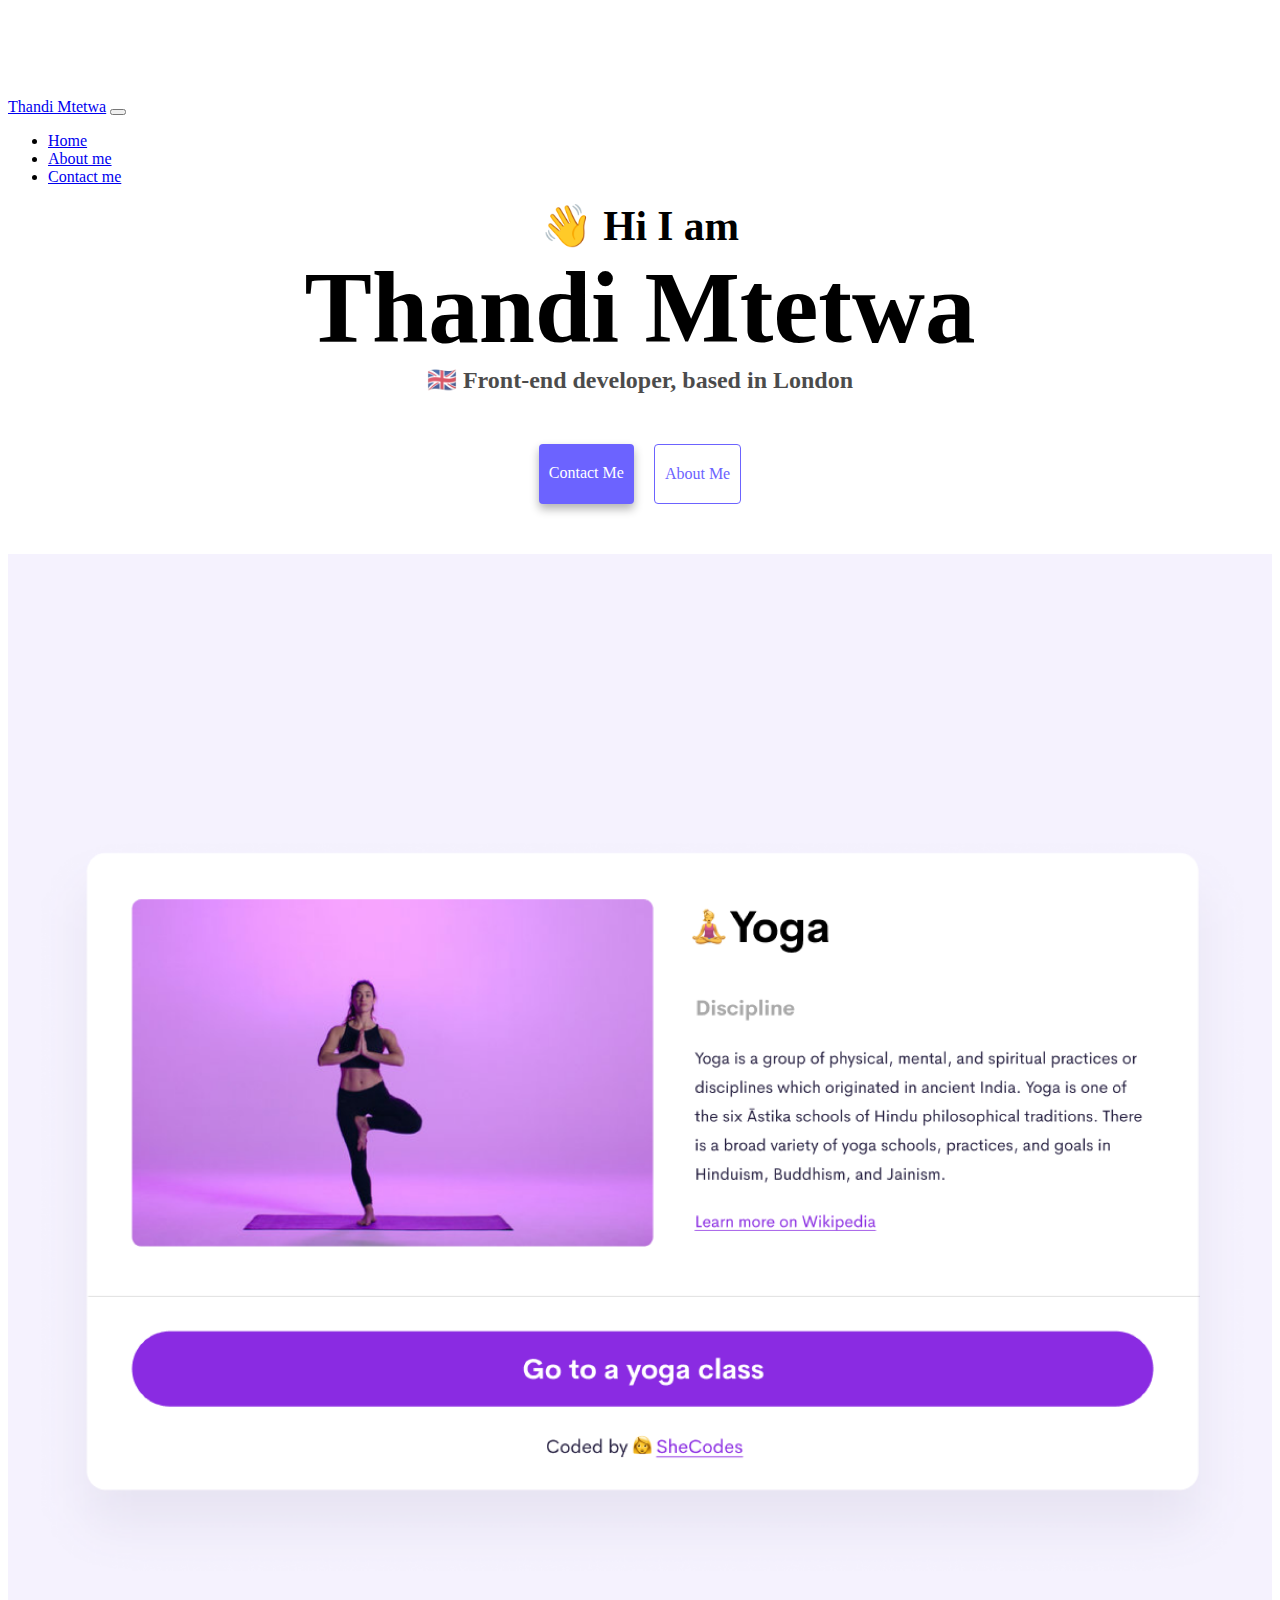
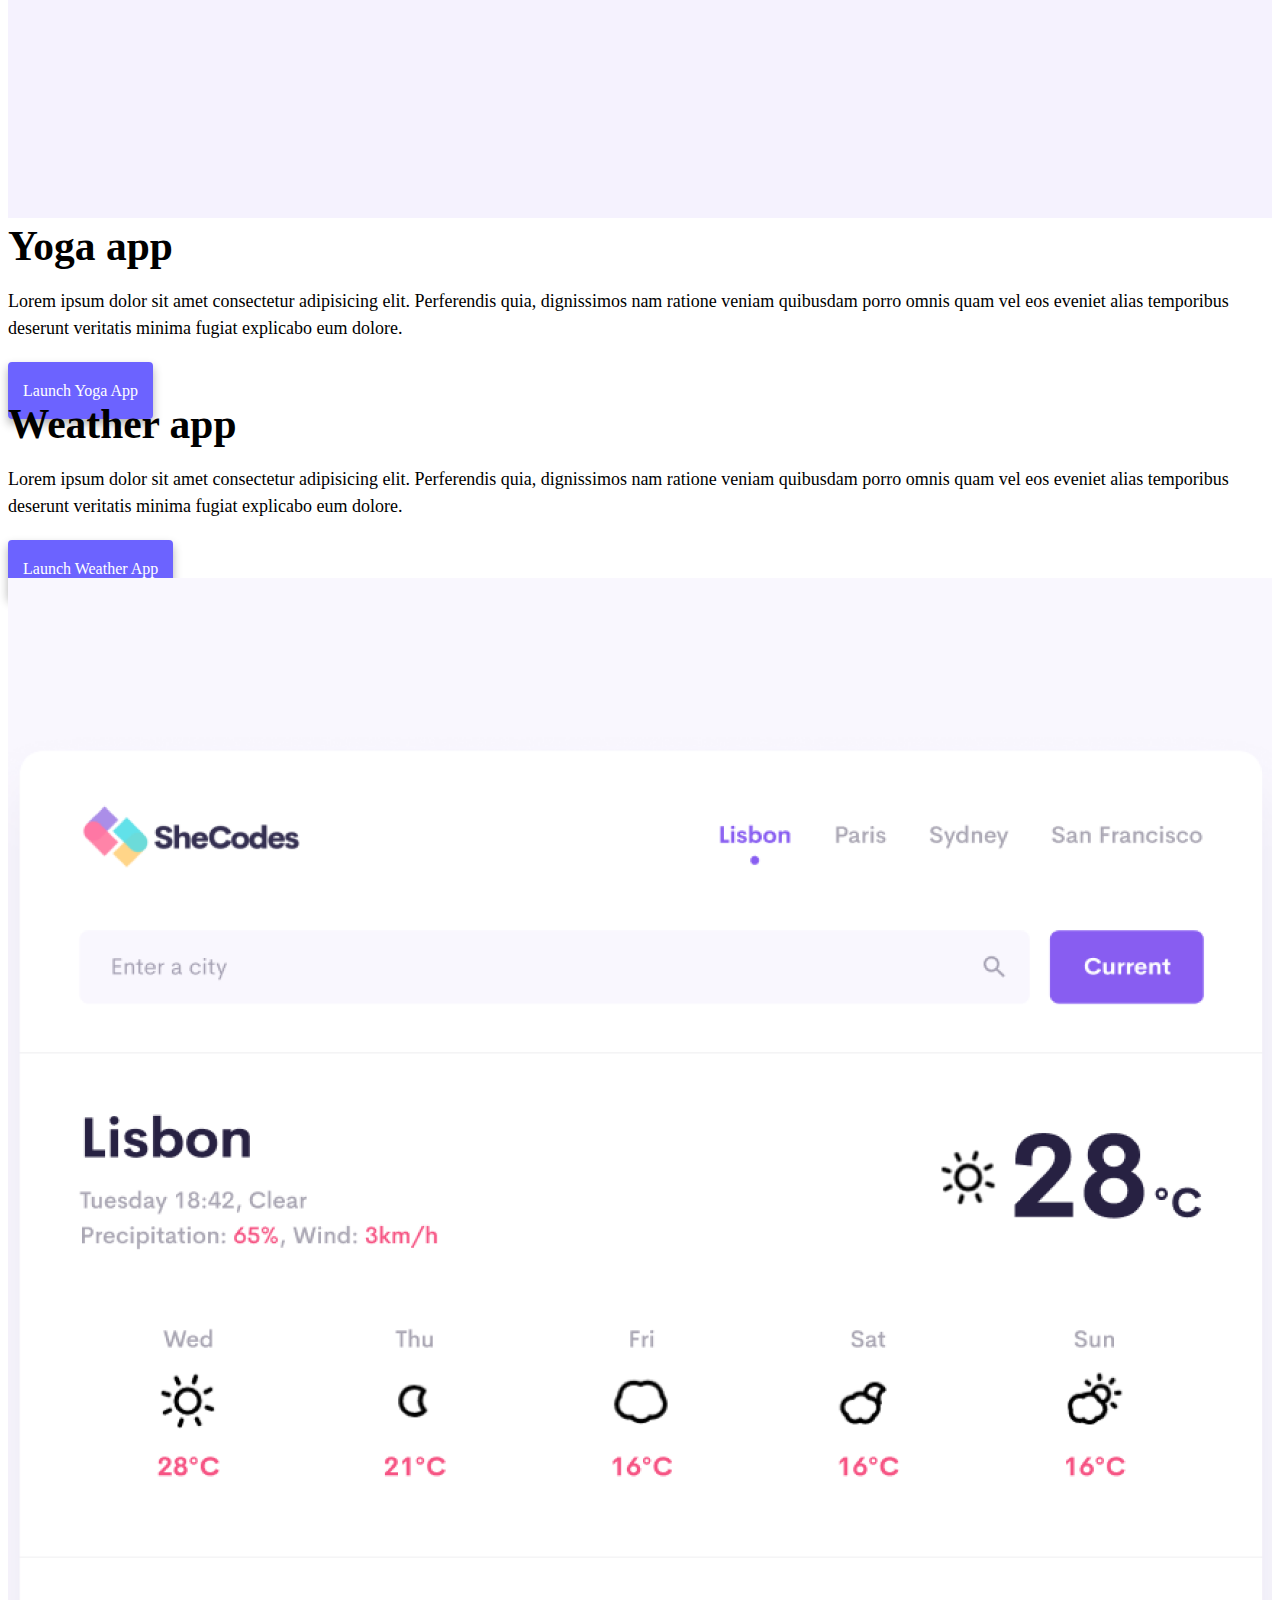
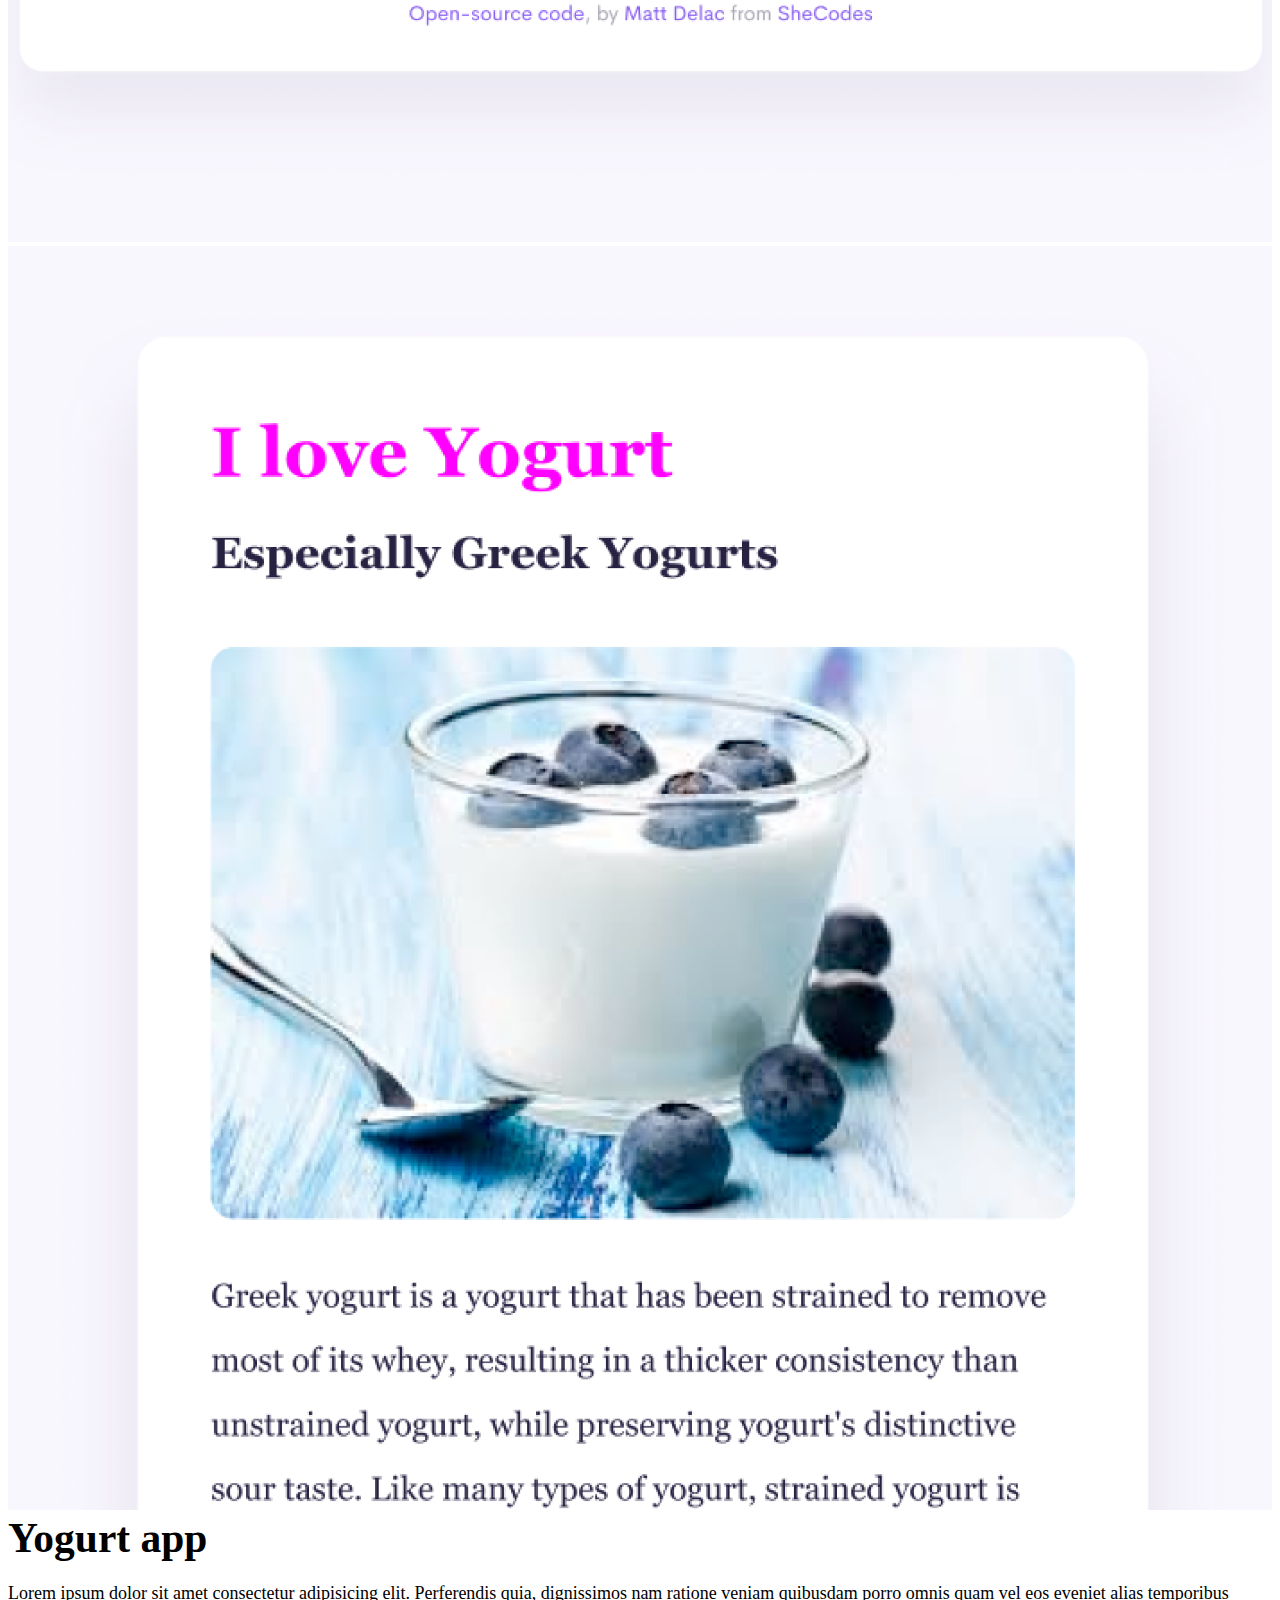
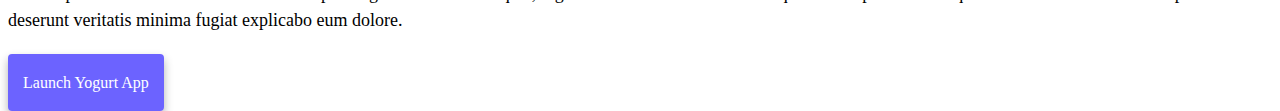
<file: index.html>
<!DOCTYPE html>
<html lang="en">
  <head>
    <meta charset="UTF-8" />
    <meta http-equiv="X-UA-Compatible" content="IE=edge" />
    <meta name="viewport" content="width=device-width, initial-scale=1.0" />
    <meta
      name="description"
      content="Front-end developer - Thandi Mtetwa"
    />
    <title>Homepage - Thandi Mtetwa</title>
    <link
      href="https://cdn.jsdelivr.net/npm/bootstrap@5.0.2/dist/css/bootstrap.min.css"
      rel="stylesheet"
      integrity="sha384-EVSTQN3/azprG1Anm3QDgpJLIm9Nao0Yz1ztcQTwFspd3yD65VohhpuuCOmLASjC"
      crossorigin="anonymous"
    />
    <script
      src="https://cdn.jsdelivr.net/npm/bootstrap@5.0.2/dist/js/bootstrap.bundle.min.js"
      integrity="sha384-MrcW6ZMFYlzcLA8Nl+NtUVF0sA7MsXsP1UyJoMp4YLEuNSfAP+JcXn/tWtIaxVXM"
      crossorigin="anonymous"
    ></script>
    <link rel="stylesheet" href="src/styles.css" />
  </head>
  <body>
    <nav class="navbar fixed-top navbar-expand-lg navbar-light bg-light">
      <div class="container-fluid">
        <a class="navbar-brand" href="index.html">Thandi Mtetwa</a>
        <button
          class="navbar-toggler"
          type="button"
          data-bs-toggle="collapse"
          data-bs-target="#navbarNav"
          aria-controls="navbarNav"
          aria-expanded="false"
          aria-label="Toggle navigation"
        >
          <span class="navbar-toggler-icon"></span>
        </button>
        <div class="collapse navbar-collapse" id="navbarNav">
          <ul class="navbar-nav">
            <li class="nav-item">
              <a class="nav-link active" aria-current="page" href="index.html"
                >Home</a
              >
            </li>
            <li class="nav-item">
              <a class="nav-link" href="about.html">About me</a>
            </li>
            <li class="nav-item">
              <a class="nav-link" href="about.html#contact" >Contact me</a>
            </li>
          </ul>
        </div>
      </div>
    </nav>

    <h2>👋 Hi I am</h2>
    <h1 class = "">Thandi Mtetwa</h1>
    <h3>🇬🇧 Front-end developer, based in London</h3>
    <div class="navigation-links">
      <a href="about.html#contact" class="contact-link" title = "Contact Thandi">Contact me</a>
      <a href="about.html" class="about-link" title = "About Thandi">About me</a>
    </div>
    <div class="container container-fluid">
        <div class="row">
          <div class="col d-none d-sm-block p-3">
            <img src="images/yoga.png" class="image-fluid p-2 rounded shadow" alt="yoga photo"/>
          </div>
          <div class="col p-4">
             <h2 class = "mb-3"> Yoga app </h2>
            <p>Lorem ipsum dolor sit amet consectetur adipisicing elit. Perferendis quia, dignissimos nam ratione veniam quibusdam porro omnis quam vel eos eveniet alias temporibus deserunt veritatis minima fugiat explicabo eum dolore.
            </p>
            <a href="#" class="app-link" title = "Launch yoga app">Launch Yoga App</a>
        </div>
          <div class="row mt-4">
              <div class="col p-4">
                  <h2 class = "mb-3"> Weather app </h2>
                  <p>Lorem ipsum dolor sit amet consectetur adipisicing elit. Perferendis quia, dignissimos nam ratione veniam quibusdam porro omnis quam vel eos eveniet alias temporibus deserunt veritatis minima fugiat explicabo eum dolore.
                  </p>
                  <a href="#" class="app-link" title = "Launch weather app">Launch Weather App</a>
              </div>
                <div class="col d-none d-sm-block p-3">
                <img src="images/weather.png" class="image-fluid p-2 rounded shadow" lt="weather app photo" />
              </div>
              <div class="row mt-4">
                  <div class="col d-none d-sm-block p-3">
                    <img src="images/yogurt.png" class="image-fluid p-2 rounded shadow" lt="yogurt photo" />   
                </div>
                  <div class="col p-4">
                     <h2 class = "mb-3"> Yogurt app </h2>
                    <p>Lorem ipsum dolor sit amet consectetur adipisicing elit. Perferendis quia, dignissimos nam ratione veniam quibusdam porro omnis quam vel eos eveniet alias temporibus deserunt veritatis minima fugiat explicabo eum dolore.
                    </p>
                    <a href="#" class="app-link" title = "Launch yogurt app">Launch Yogurt App</a>
                  </div>
  </body>
</html>
</file>
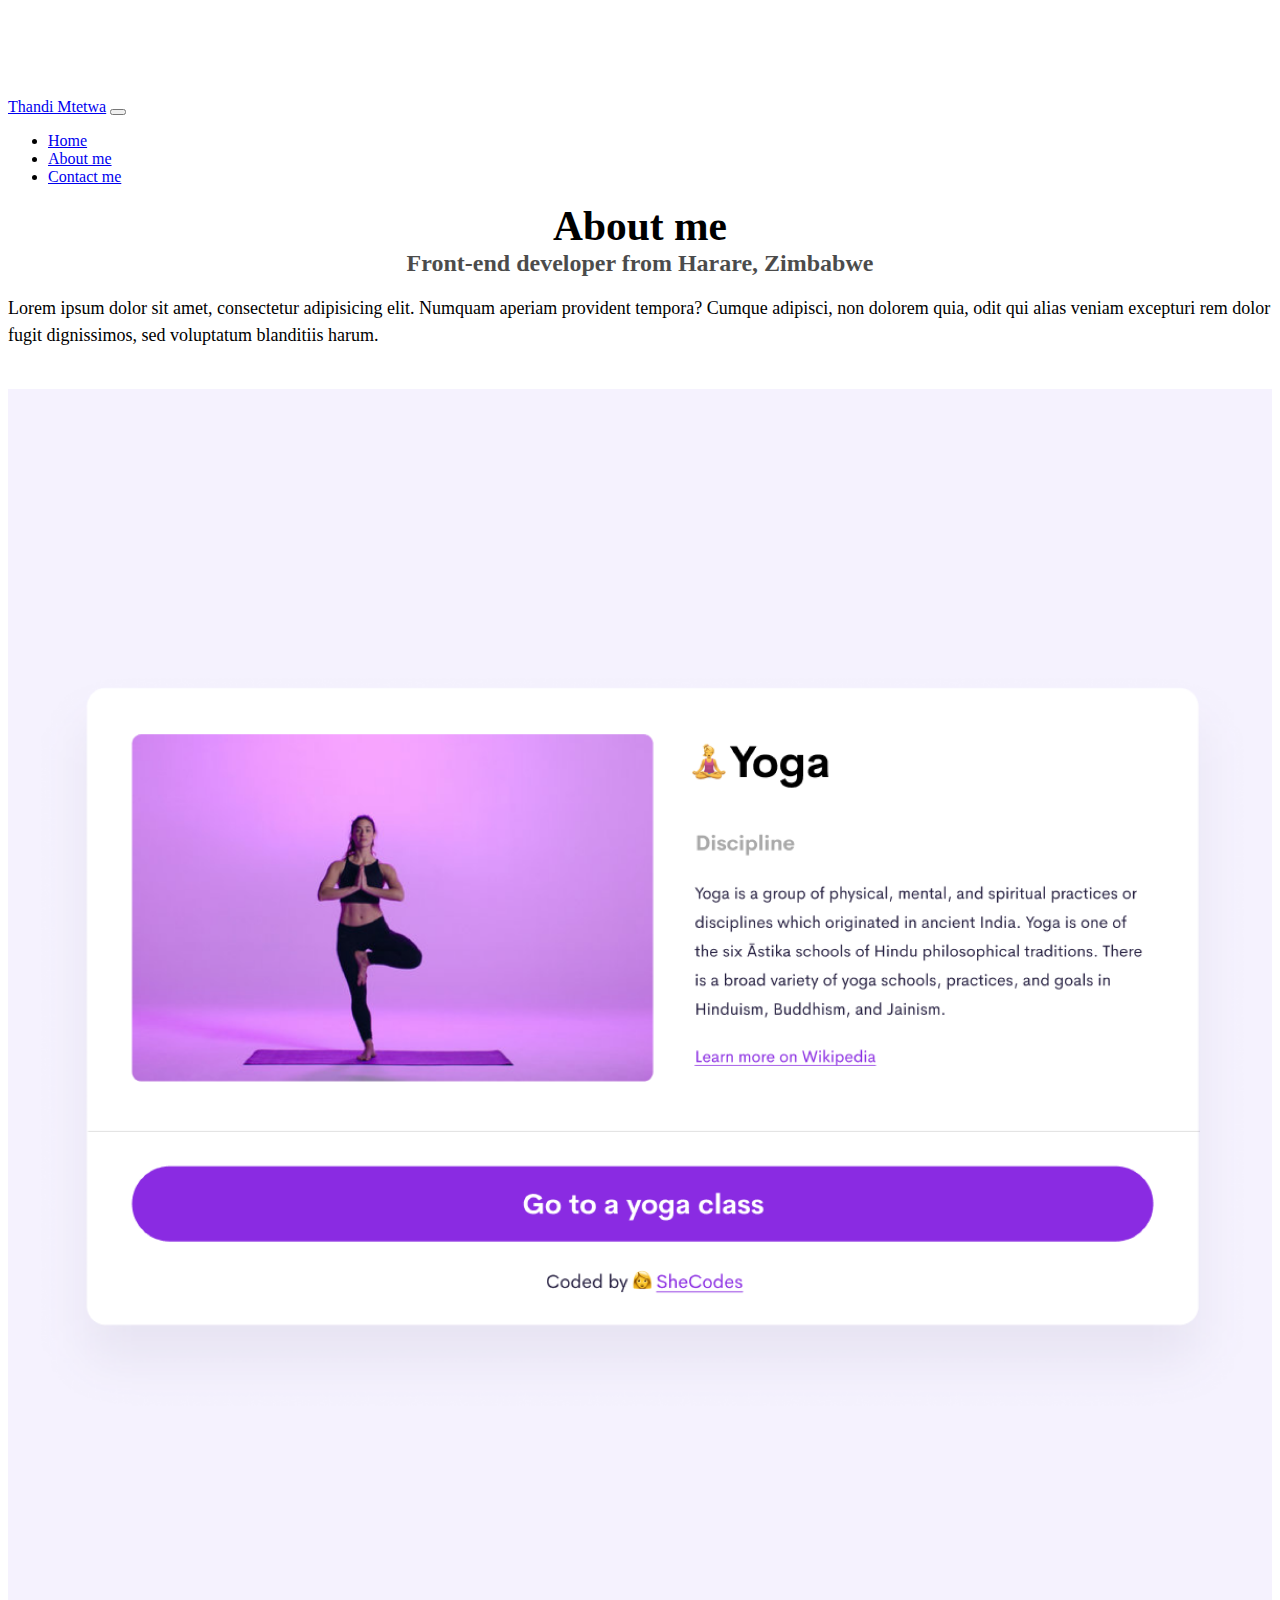
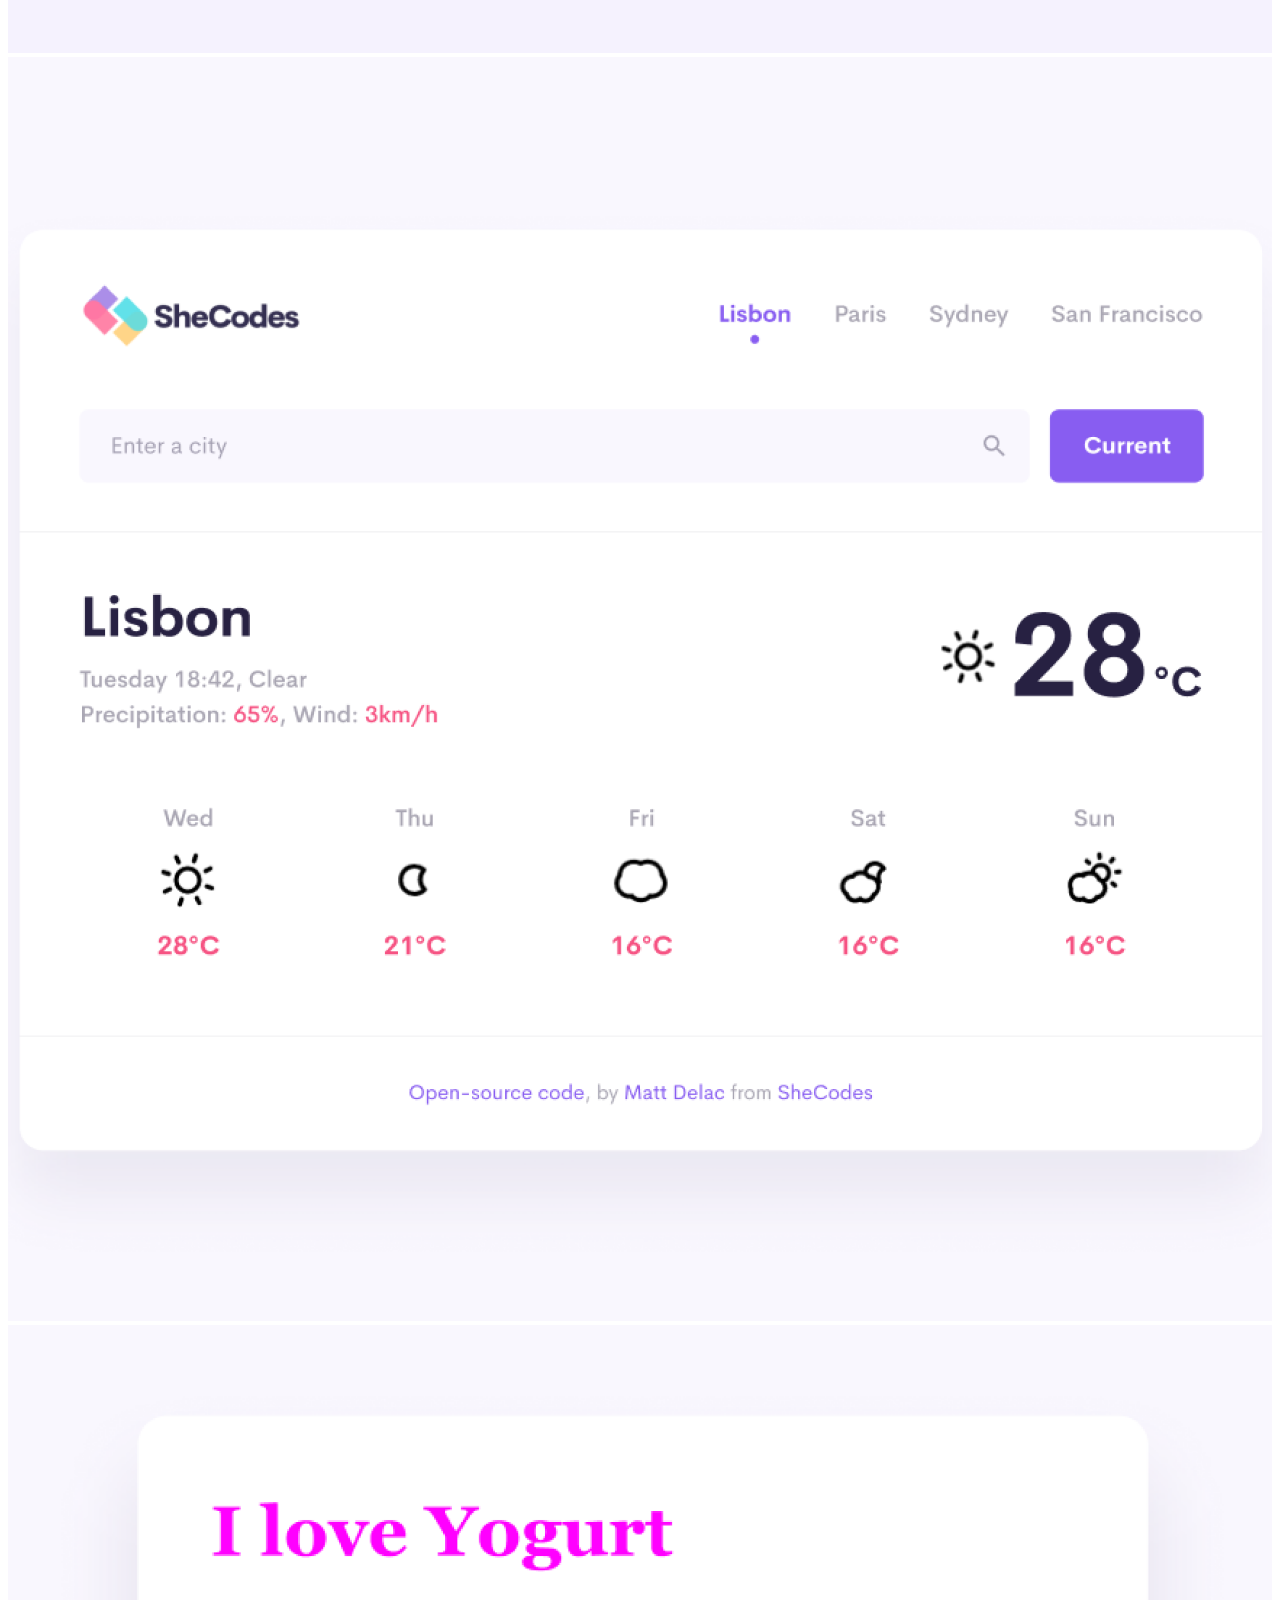
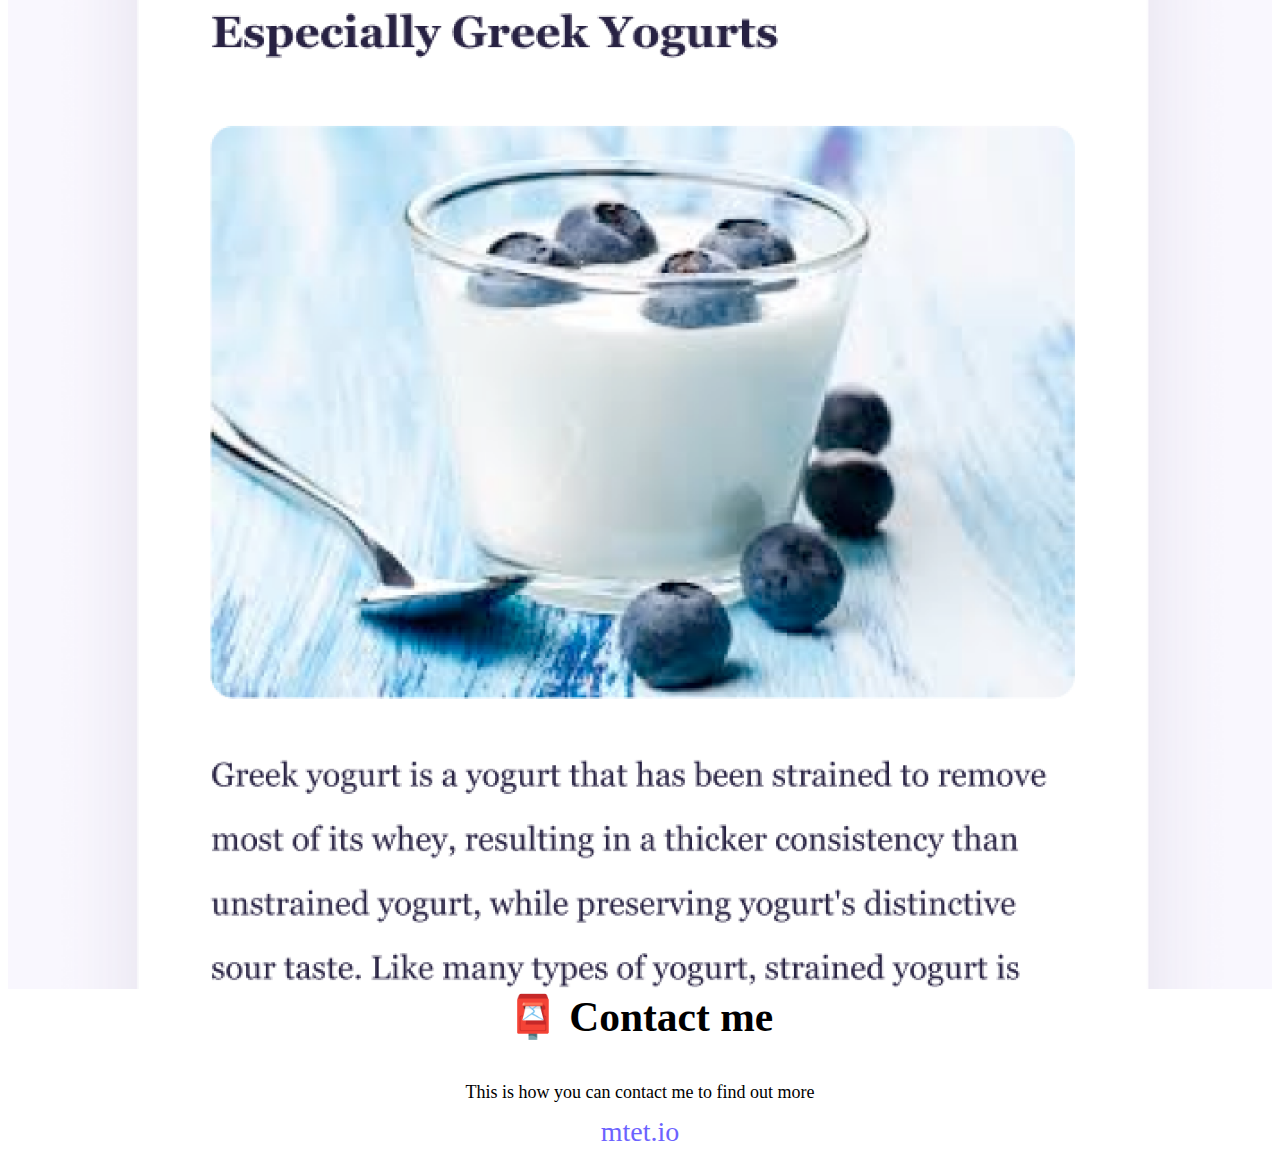
<file: about.html>
<!DOCTYPE html>
<html lang="en">
  <head>
    <meta charset="UTF-8" />
    <meta http-equiv="X-UA-Compatible" content="IE=edge" />
    <meta name="viewport" content="width=device-width, initial-scale=1.0" />
    <meta
      name="description"
      content="About my journey to become a front end developer - Thandi Mtetwa"
    />
    <link
      href="https://cdn.jsdelivr.net/npm/bootstrap@5.0.2/dist/css/bootstrap.min.css"
      rel="stylesheet"
      integrity="sha384-EVSTQN3/azprG1Anm3QDgpJLIm9Nao0Yz1ztcQTwFspd3yD65VohhpuuCOmLASjC"
      crossorigin="anonymous"
    />
    <script
      src="https://cdn.jsdelivr.net/npm/bootstrap@5.0.2/dist/js/bootstrap.bundle.min.js"
      integrity="sha384-MrcW6ZMFYlzcLA8Nl+NtUVF0sA7MsXsP1UyJoMp4YLEuNSfAP+JcXn/tWtIaxVXM"
      crossorigin="anonymous"
    ></script>
    <link rel="stylesheet" href="src/styles.css" />
    <title>About Thandi Mtetwa</title>
  </head>
  <body>
    <nav class="navbar fixed-top navbar-expand-lg navbar-light bg-light">
      <div class="container-fluid">
        <a class="navbar-brand" href="index.html">Thandi Mtetwa</a>
        <button
          class="navbar-toggler"
          type="button"
          data-bs-toggle="collapse"
          data-bs-target="#navbarNav"
          aria-controls="navbarNav"
          aria-expanded="false"
          aria-label="Toggle navigation"
        >
          <span class="navbar-toggler-icon"></span>
        </button>
        <div class="collapse navbar-collapse" id="navbarNav">
          <ul class="navbar-nav">
            <li class="nav-item">
              <a class="nav-link active" aria-current="page" href="index.html"
                >Home</a
              >
            </li>
            <li class="nav-item">
              <a class="nav-link" href="about.html">About me</a>
            </li>
            <li class="nav-item">
              <a class="nav-link" href="about.html#contact">Contact me</a>
            </li>
          </ul>
        </div>
      </div>
    </nav>
    <h2>About me</h2>
    <h3>Front-end developer from Harare, Zimbabwe</h3>
    <p class="text-center m-3">
      Lorem ipsum dolor sit amet, consectetur adipisicing elit. Numquam aperiam
      provident tempora? Cumque adipisci, non dolorem quia, odit qui alias
      veniam excepturi rem dolor fugit dignissimos, sed voluptatum blanditiis
      harum.
    </p>
    <div class="container">
      <div class="row">
        <div class="col-sm-4">
          <img
            src="images/yoga.png"
            class="image-fluid p-2 rounded shadow"
            alt="yoga photo"
          />
        </div>
        <div class="col-sm-4">
          <img
            src="images/weather.png"
            class="image-fluid p-2 rounded shadow"
            alt="weather app photo"
          />
        </div>
        <div class="col-sm-4">
          <img
            src="images/yogurt.png"
            class="image-fluid p-2 rounded shadow"
            alt="yogurt photo"
          />
        </div>
      </div>
    </div>

    <div id="contact" class="mt-4">
      <h2>📮 Contact me</h2>
      <p class="contact-me">This is how you can contact me to find out more</p>
      <a href="mailto:mtet@io" class="email-link" title="Email Thandi">
        mtet.io
      </a>
    </div>
  </body>
</html>
</file>
<file: src/styles.css>
:root {
  --primary-color: #6c63ff;
  --secondary-color: #f5f2fe;
  --box-shadow: 0 5px 10px rgba(0, 0, 0, 0.3);
}

@media (min-width: 568px) {
  h1 {
    font-size: calc(5rem + ((1vw - 5.68px) * 2.9586));
    min-height: 0vw;
  }
}
@media (min-width: 1920px) {
  h1 {
    font-size: 120px;
  }
}

@media (min-width: 568px) {
  h2 {
    font-size: calc(2rem + ((1vw - 5.68px) * 1.3314));
    min-height: 0vw;
  }
}
@media (min-width: 1920px) {
  h2 {
    font-size: 50px;
  }
}

@media (max-width: 576px) {
  .col.p-4,
  h2.mb-3 {
    text-align: center;
  }
}

@media (max-width: 576px) {
  .mb-3 {
    text-align: center;
  }
}

@media (min-width: 576px) {
  .mb-3 {
    text-align: justify;
  }
}

body {
  max-width: 100%;
  padding-top: 90px;
}

h1,
h2,
h3 {
  text-align: center;
  margin: 0;
}

h3 {
  font-size: 24px;
  opacity: 0.7;
}

p {
  border-radius: 4px;
  font-size: 18px;
  line-height: 1.5;
  margin-bottom: 40px;
}
p.contact-me {
  text-align: center;
  padding-top: 20px;
  margin-bottom: 10px;
}

.row {
  --bs-gutter-x: 0rem;
}

.navigation-links {
  display: flex;
  margin: 40px;
  justify-content: center;
}

.navigation-links a {
  margin: 10px;
  border-radius: 4px;
  padding: 20px 10px;
  text-decoration: none;
  text-transform: capitalize;
}

.contact-link {
  background: var(--primary-color);
  box-shadow: var(--box-shadow);
  color: white;
}
.app-link {
  background: var(--primary-color);
  box-shadow: var(--box-shadow);
  color: white;
  border-radius: 4px;
  padding: 20px 15px;
  text-decoration: none;
  text-transform: capitalize;
}

.about-link {
  color: var(--primary-color);
  border: 1px solid var(--primary-color);
}

.image-fluid.p-2.rounded {
  max-width: 100%;
  height: auto;
}

.email-link {
  display: flex;
  justify-content: center;
  color: var(--primary-color);
  font-size: 28px;
  text-decoration: none;
}

.email-link:hover {
  text-decoration: underline;
}
</file>
